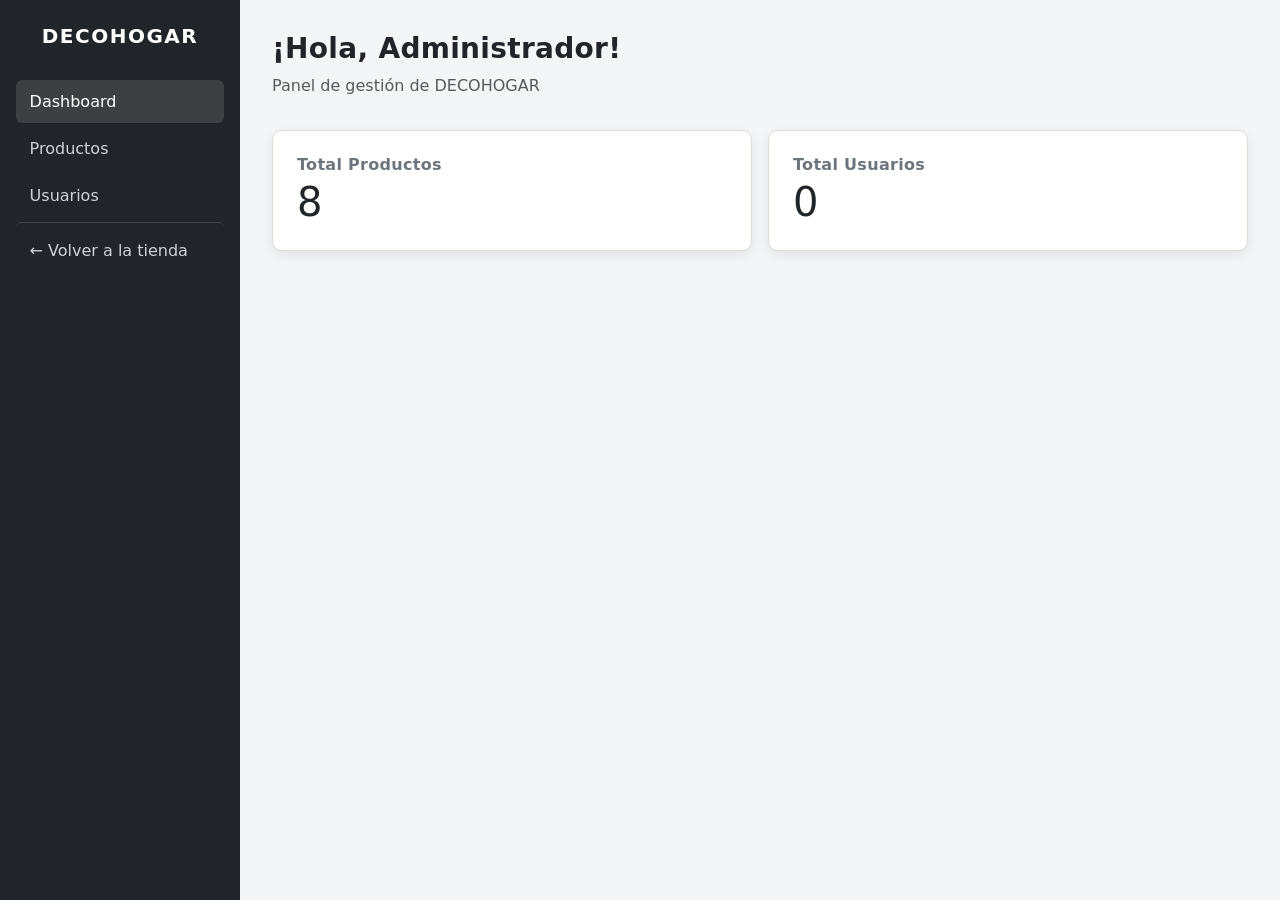
<file: admin.html>
<!doctype html>
<html lang="es">
<head>
    <meta charset="utf-8">
    <meta name="viewport" content="width=device-width,initial-scale=1">
    <title>DECOHOGAR - Panel Administrador</title>
    <link href="https://cdn.jsdelivr.net/npm/bootstrap@5.3.8/dist/css/bootstrap.min.css" rel="stylesheet">
    <link rel="stylesheet" href="assets/stylesheet.css">
</head>
<body>
<div class="admin-layout">
    <aside class="admin-sidebar">
        <h1 class="admin-logo">DECOHOGAR</h1>
        <nav>
            <a href="#" class="admin-link active" data-section="dashboard">Dashboard</a>
            <a href="#" class="admin-link" data-section="productos">Productos</a>
            <a href="#" class="admin-link" data-section="usuarios">Usuarios</a>
            <a href="index.html" class="admin-link admin-link-out">← Volver a la tienda</a>
        </nav>
    </aside>
    <main class="admin-main">
        <section id="sec-dashboard" class="admin-section">
            <h2>¡Hola, Administrador!</h2>
            <p class="text-muted">Panel de gestión de DECOHOGAR</p>

            <div class="row g-3 mt-3">
                <div class="col-md-6">
                    <div class="admin-card">
                        <h3>Total Productos</h3>
                        <p class="display-6 mb-0" id="stat-productos">0</p>
                    </div>
                </div>
                <div class="col-md-6">
                    <div class="admin-card">
                        <h3>Total Usuarios</h3>
                        <p class="display-6 mb-0" id="stat-usuarios">0</p>
                    </div>
                </div>
            </div>
        </section>
        <section id="sec-productos" class="admin-section d-none">
            <div class="d-flex justify-content-between align-items-center mb-3">
                <h2>Productos</h2>
                <button class="btn btn-dark" id="btnNuevoProducto">+ Nuevo producto</button>
            </div>

            <form id="formProducto" class="admin-form d-none mb-4" novalidate>
                <input type="hidden" id="prod-id">
                <div class="row g-3">
                    <div class="col-md-4">
                        <label class="form-label">Código *</label>
                        <input type="text" class="form-control" id="prod-codigo">
                        <div class="error-message" id="err-prod-codigo"></div>
                    </div>
                    <div class="col-md-8">
                        <label class="form-label">Nombre *</label>
                        <input type="text" class="form-control" id="prod-nombre" maxlength="100">
                        <div class="error-message" id="err-prod-nombre"></div>
                    </div>
                    <div class="col-12">
                        <label class="form-label">Descripción</label>
                        <textarea class="form-control" id="prod-descripcion" rows="2" maxlength="500"></textarea>
                        <div class="error-message" id="err-prod-descripcion"></div>
                    </div>
                    <div class="col-md-4">
                        <label class="form-label">Precio *</label>
                        <input type="number" class="form-control" id="prod-precio" min="0" step="0.01">
                        <div class="error-message" id="err-prod-precio"></div>
                    </div>
                    <div class="col-md-4">
                        <label class="form-label">Stock *</label>
                        <input type="number" class="form-control" id="prod-stock" min="0" step="1">
                        <div class="error-message" id="err-prod-stock"></div>
                    </div>
                    <div class="col-md-4">
                        <label class="form-label">Categoría *</label>
                        <select class="form-select" id="prod-categoria">
                            <option value="">Seleccione...</option>
                            <option>Muebles</option>
                            <option>Iluminación</option>
                            <option>Textiles</option>
                            <option>Decoración</option>
                        </select>
                        <div class="error-message" id="err-prod-categoria"></div>
                    </div>
                    <div class="col-12">
                        <label class="form-label">URL de imagen (opcional)</label>
                        <input type="text" class="form-control" id="prod-imagen">
                    </div>
                </div>
                <div class="mt-3 d-flex gap-2">
                    <button type="submit" class="btn btn-dark">Guardar</button>
                    <button type="button" class="btn btn-outline-dark" id="btnCancelarProducto">Cancelar</button>
                </div>
            </form>
            <div class="table-responsive">
                <table class="table table-striped align-middle bg-white">
                    <thead>
                    <tr>
                        <th>Código</th>
                        <th>Nombre</th>
                        <th>Categoría</th>
                        <th>Precio</th>
                        <th>Stock</th>
                        <th class="text-end">Acciones</th>
                    </tr>
                    </thead>
                    <tbody id="tablaProductos"></tbody>
                </table>
            </div>
        </section>
        <section id="sec-usuarios" class="admin-section d-none">
            <div class="d-flex justify-content-between align-items-center mb-3">
                <h2>Usuarios</h2>
                <button class="btn btn-dark" id="btnNuevoUsuario">+ Nuevo usuario</button>
            </div>

            <form id="formUsuario" class="admin-form d-none mb-4" novalidate>
                <input type="hidden" id="user-id">
                <div class="row g-3">
                    <div class="col-md-4">
                        <label class="form-label">RUN * (sin puntos ni guión)</label>
                        <input type="text" class="form-control" id="user-run" maxlength="9">
                        <div class="error-message" id="err-user-run"></div>
                    </div>
                    <div class="col-md-4">
                        <label class="form-label">Nombre *</label>
                        <input type="text" class="form-control" id="user-nombre" maxlength="50">
                        <div class="error-message" id="err-user-nombre"></div>
                    </div>
                    <div class="col-md-4">
                        <label class="form-label">Apellidos *</label>
                        <input type="text" class="form-control" id="user-apellidos" maxlength="100">
                        <div class="error-message" id="err-user-apellidos"></div>
                    </div>
                    <div class="col-md-6">
                        <label class="form-label">Correo *</label>
                        <input type="email" class="form-control" id="user-correo" maxlength="100">
                        <div class="error-message" id="err-user-correo"></div>
                    </div>
                    <div class="col-md-6">
                        <label class="form-label">Tipo de usuario *</label>
                        <select class="form-select" id="user-tipo">
                            <option value="Administrador">Administrador</option>
                            <option value="Vendedor">Vendedor</option>
                            <option value="Cliente" selected>Cliente</option>
                        </select>
                    </div>
                    <div class="col-md-6">
                        <label class="form-label">Región *</label>
                        <select class="form-select" id="user-region">
                            <option value="">Seleccione...</option>
                        </select>
                        <div class="error-message" id="err-user-region"></div>
                    </div>
                    <div class="col-md-6">
                        <label class="form-label">Comuna *</label>
                        <select class="form-select" id="user-comuna">
                            <option value="">Seleccione...</option>
                        </select>
                        <div class="error-message" id="err-user-comuna"></div>
                    </div>
                    <div class="col-12">
                        <label class="form-label">Dirección *</label>
                        <input type="text" class="form-control" id="user-direccion" maxlength="300">
                        <div class="error-message" id="err-user-direccion"></div>
                    </div>
                </div>
                <div class="mt-3 d-flex gap-2">
                    <button type="submit" class="btn btn-dark">Guardar</button>
                    <button type="button" class="btn btn-outline-dark" id="btnCancelarUsuario">Cancelar</button>
                </div>
            </form>
            <div class="table-responsive">
                <table class="table table-striped align-middle bg-white">
                    <thead>
                    <tr>
                        <th>RUN</th>
                        <th>Nombre</th>
                        <th>Correo</th>
                        <th>Tipo</th>
                        <th>Comuna</th>
                        <th class="text-end">Acciones</th>
                    </tr>
                    </thead>
                    <tbody id="tablaUsuarios"></tbody>
                </table>
            </div>
        </section>
    </main>
</div>
<script src="https://cdn.jsdelivr.net/npm/bootstrap@5.3.8/dist/js/bootstrap.bundle.min.js"></script>
<script src="assets/js/app.js"></script>
<script src="assets/js/productos.js"></script>
</body>
</html>
</file>
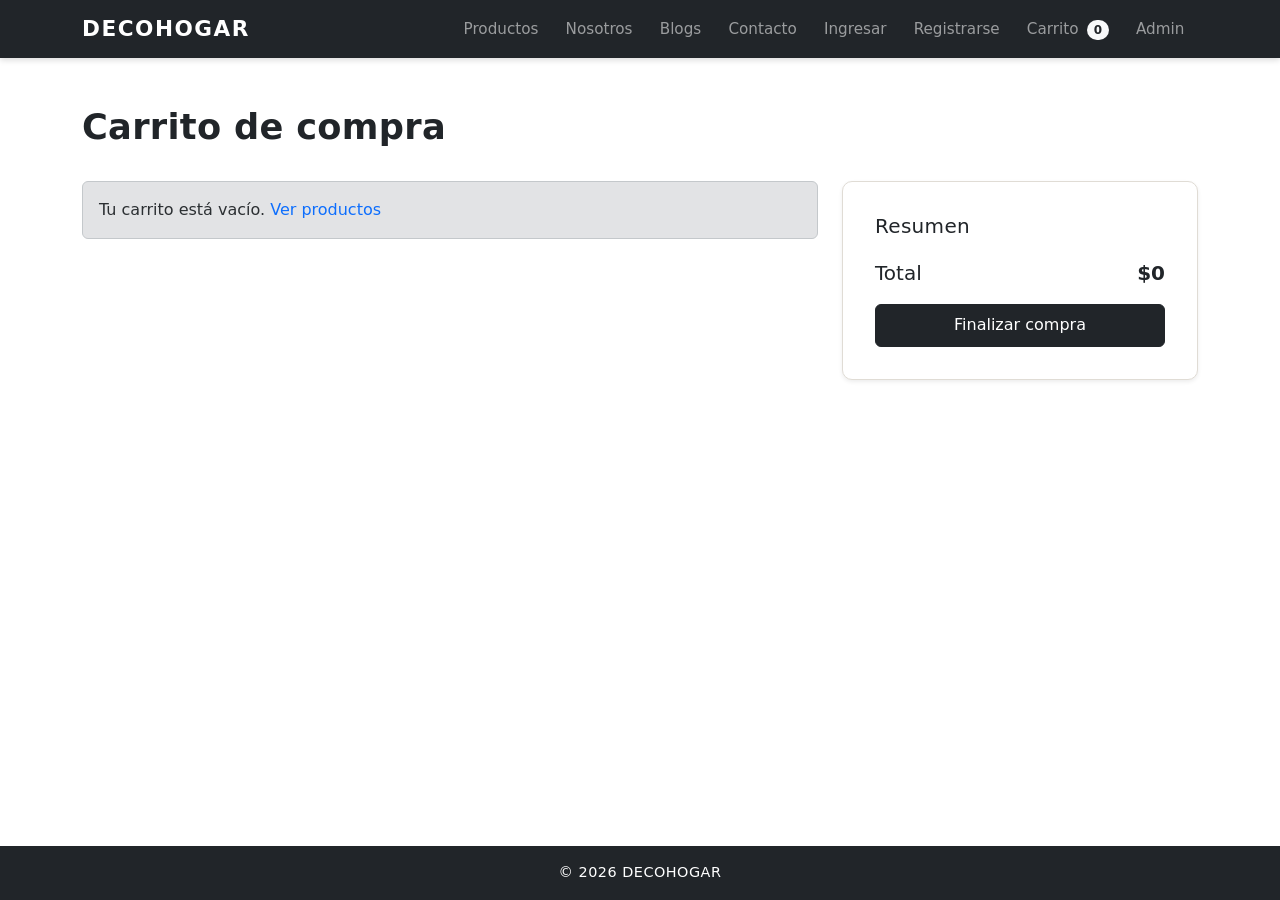
<file: carrito.html>
<!doctype html>
<html lang="es">
<head>
    <meta charset="utf-8">
    <meta name="viewport" content="width=device-width,initial-scale=1">
    <title>DECOHOGAR - Carrito</title>
    <link href="https://cdn.jsdelivr.net/npm/bootstrap@5.3.8/dist/css/bootstrap.min.css" rel="stylesheet">
    <link rel="stylesheet" href="assets/stylesheet.css">
</head>
<body class="d-flex flex-column min-vh-100">
    <header>
        <nav class="navbar navbar-expand-lg navbar-dark bg-dark">
            <div class="container">
                <a class="navbar-brand" href="index.html">DECOHOGAR</a>
                <button class="navbar-toggler" data-bs-toggle="collapse" data-bs-target="#nav">
                    <span class="navbar-toggler-icon"></span>
                </button>
                <div class="collapse navbar-collapse" id="nav">
                    <div class="navbar-nav ms-auto">
                        <a class="nav-link" href="productos.html">Productos</a>
                        <a class="nav-link" href="nosotros.html">Nosotros</a>
                        <a class="nav-link" href="blogs.html">Blogs</a>
                        <a class="nav-link" href="contacto.html">Contacto</a>
                        <a class="nav-link" href="login.html">Ingresar</a>
                        <a class="nav-link" href="registro.html">Registrarse</a>
                        <a class="nav-link" href="carrito.html">Carrito <span class="badge rounded-pill text-bg-light text-dark cart-count">0</span></a>
                        <a class="nav-link" href="admin.html">Admin</a>
                    </div>
                </div>
            </div>
        </nav>
    </header>
    <main class="flex-grow-1"><section class="container py-5">
        <h1>Carrito de compra</h1>
        <div class="row g-4 mt-2">
            <div class="col-lg-8">
                <div id="cartItems"></div>
            </div>
            <div class="col-lg-4">
                <div class="card shadow-sm">
                    <div class="card-body">
                        <h2 class="h5">Resumen</h2>
                        <div class="d-flex justify-content-between fs-5">
                            <span>Total</span><strong id="cartTotal">$0</strong>
                        </div>
                        <button class="btn btn-dark w-100 mt-3" onclick="showToast('Compra simulada: gracias por tu pedido.','success')">Finalizar compra</button>
                    </div>
                </div>
            </div>
        </div>
    </section>
    </main>
    <footer class="bg-dark text-white text-center py-3">
        <p class="mb-0">© 2026 DECOHOGAR</p>
    </footer>
    <div class="toast-container position-fixed bottom-0 end-0 p-3">
        <div id="toast" class="toast" role="alert">
            <div class="d-flex"><div class="toast-body"></div>
                <button class="btn-close btn-close-white me-2 m-auto" data-bs-dismiss="toast"></button>
            </div>
        </div>
    </div>
    <script src="https://cdn.jsdelivr.net/npm/bootstrap@5.3.8/dist/js/bootstrap.bundle.min.js"></script>
    <script src="assets/js/app.js"></script>
    <script src="assets/js/carrito.js"></script>
</body>
</html>
</file>
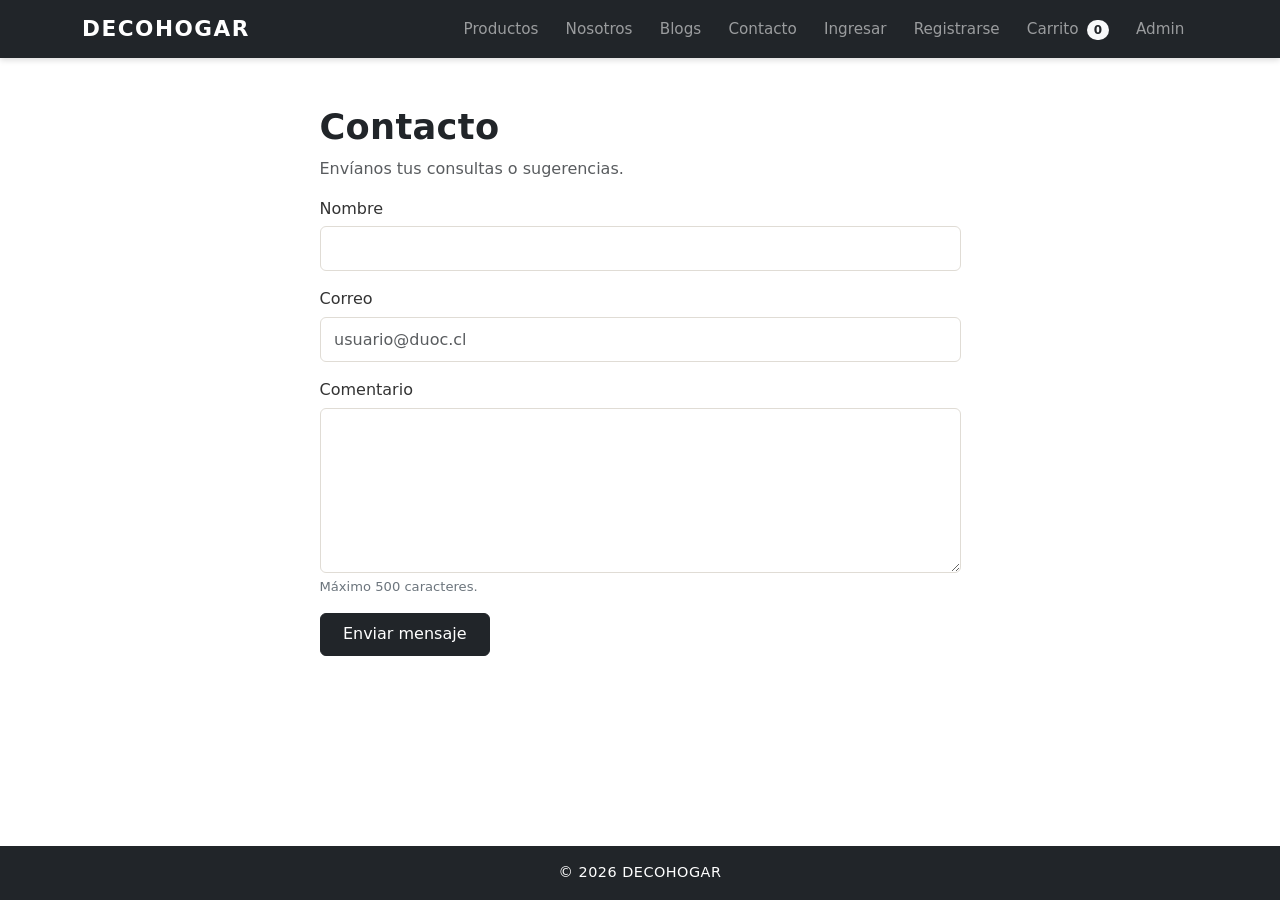
<file: contacto.html>
<!doctype html>
<html lang="es">
<head>
    <meta charset="utf-8">
    <meta name="viewport" content="width=device-width,initial-scale=1">
    <title>DECOHOGAR - Contacto</title>
    <link href="https://cdn.jsdelivr.net/npm/bootstrap@5.3.8/dist/css/bootstrap.min.css" rel="stylesheet">
    <link rel="stylesheet" href="assets/stylesheet.css">
</head>
<body class="d-flex flex-column min-vh-100">
    <header>
        <nav class="navbar navbar-expand-lg navbar-dark bg-dark">
            <div class="container">
                <a class="navbar-brand" href="index.html">DECOHOGAR</a>
                <button class="navbar-toggler" data-bs-toggle="collapse" data-bs-target="#nav">
                    <span class="navbar-toggler-icon"></span>
                </button>
                <div class="collapse navbar-collapse" id="nav">
                    <div class="navbar-nav ms-auto">
                        <a class="nav-link" href="productos.html">Productos</a>
                        <a class="nav-link" href="nosotros.html">Nosotros</a>
                        <a class="nav-link" href="blogs.html">Blogs</a>
                        <a class="nav-link" href="contacto.html">Contacto</a>
                        <a class="nav-link" href="login.html">Ingresar</a>
                        <a class="nav-link" href="registro.html">Registrarse</a>
                        <a class="nav-link" href="carrito.html">Carrito <span class="badge rounded-pill text-bg-light text-dark cart-count">0</span></a>
                        <a class="nav-link" href="admin.html">Admin</a>
                    </div>
                </div>
            </div>
        </nav>
    </header>
    <main class="flex-grow-1">
        <section class="container py-5">
            <div class="row justify-content-center">
                <div class="col-lg-7">
                    <h1>Contacto</h1>
                    <p class="text-muted">Envíanos tus consultas o sugerencias.</p>
                    <form id="contactForm" novalidate>
                        <div class="mb-3">
                            <label class="form-label">Nombre</label>
                            <input id="nombre" class="form-control" maxlength="100" required>
                            <div class="error-message" id="err-contact-nombre"></div>
                            <div class="invalid-feedback"></div>
                        </div>
                        <div class="mb-3">
                            <label class="form-label">Correo</label>
                            <input id="email" class="form-control" maxlength="100" placeholder="usuario@duoc.cl">
                            <div class="error-message" id="err-contact-email"></div>
                            <div class="invalid-feedback">
                            </div>
                        </div>
                        <div class="mb-3">
                            <label class="form-label">Comentario</label>
                            <textarea id="comentario" class="form-control" rows="6" maxlength="500" required></textarea>
                            <div class="error-message" id="err-contact-comentario"></div>
                            <div class="invalid-feedback"></div>
                            <div class="form-text">Máximo 500 caracteres.</div>
                        </div>
                        <button class="btn btn-dark">Enviar mensaje</button>
                    </form>
                </div>
            </div>
        </section>
    </main>
    <footer class="bg-dark text-white text-center py-3">
        <p class="mb-0">© 2026 DECOHOGAR</p>
    </footer>
    <div class="toast-container position-fixed bottom-0 end-0 p-3">
        <div id="toast" class="toast" role="alert">
            <div class="d-flex">
                <div class="toast-body"></div>
                <button class="btn-close btn-close-white me-2 m-auto" data-bs-dismiss="toast"></button>
            </div>
        </div>
    </div>
    <script src="https://cdn.jsdelivr.net/npm/bootstrap@5.3.8/dist/js/bootstrap.bundle.min.js"></script>
    <script src="assets/js/app.js"></script>
    <script src="assets/js/contacto.js"></script>
</body>
</html>
</file>
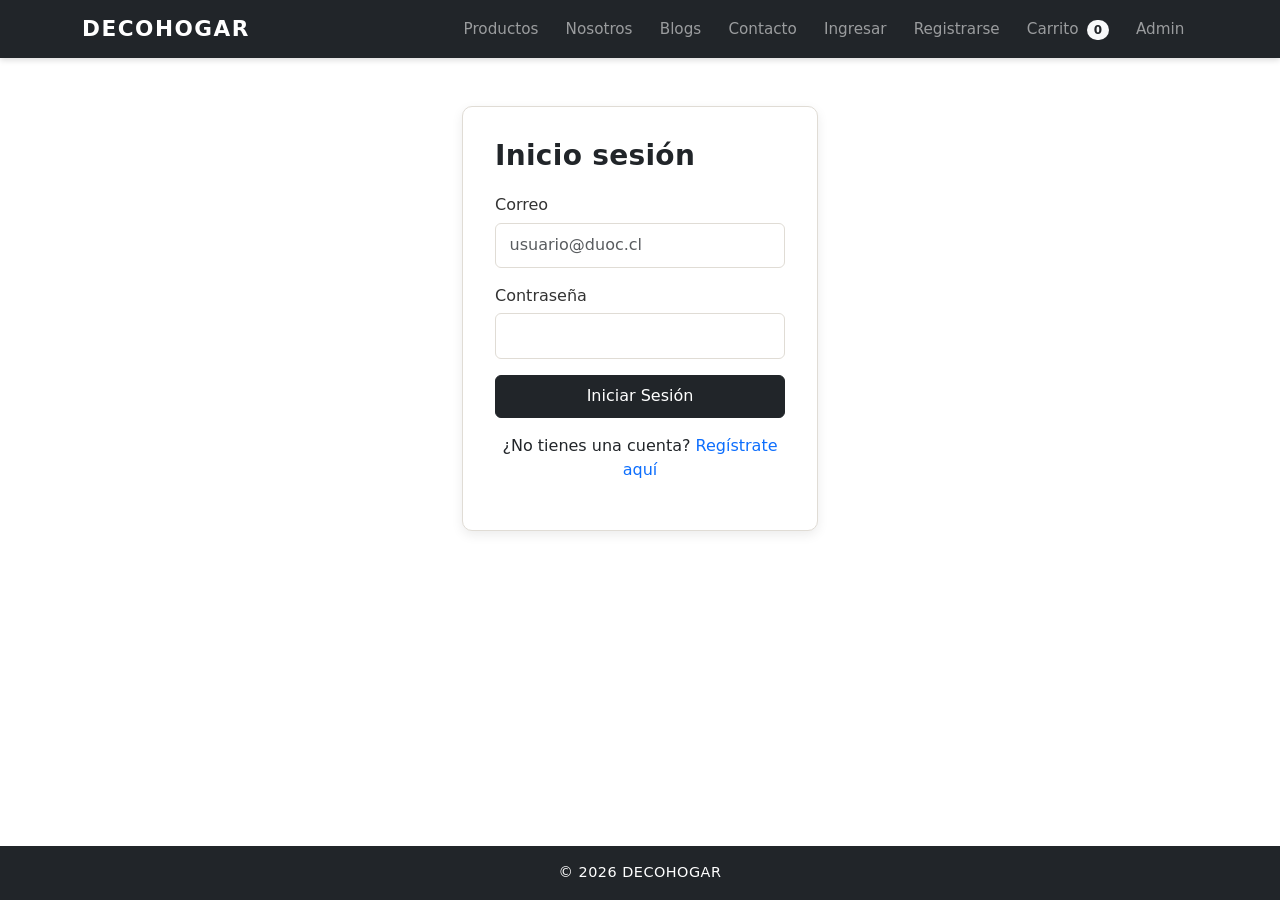
<file: login.html>
<!doctype html>
<html lang="es">
<head>
    <meta charset="utf-8">
    <meta name="viewport" content="width=device-width, initial-scale=1">
    <title>DECOHOGAR - Inicio Sesión</title>
    <link href="https://cdn.jsdelivr.net/npm/bootstrap@5.3.8/dist/css/bootstrap.min.css" rel="stylesheet">
    <link rel="stylesheet" href="assets/stylesheet.css">
</head>
<body class="d-flex flex-column min-vh-100">
    <header>
        <nav class="navbar navbar-expand-lg navbar-dark bg-dark">
            <div class="container">
                <a class="navbar-brand" href="index.html">DECOHOGAR</a>
                <button class="navbar-toggler" data-bs-toggle="collapse" data-bs-target="#nav">
                    <span class="navbar-toggler-icon"></span>
                </button>
                <div class="collapse navbar-collapse" id="nav">
                    <div class="navbar-nav ms-auto">
                        <a class="nav-link" href="productos.html">Productos</a>
                        <a class="nav-link" href="nosotros.html">Nosotros</a>
                        <a class="nav-link" href="blogs.html">Blogs</a>
                        <a class="nav-link" href="contacto.html">Contacto</a>
                        <a class="nav-link" href="login.html">Ingresar</a>
                        <a class="nav-link" href="registro.html">Registrarse</a>
                        <a class="nav-link" href="carrito.html">Carrito <span class="badge rounded-pill text-bg-light text-dark cart-count">0</span></a>
                        <a class="nav-link" href="admin.html">Admin</a>
                    </div>
                </div>
            </div>
        </nav>
    </header>
    <main class="flex-grow-1">
        <section>
            <div class="container mt-5">
                <div class="row justify-content-center">
                    <div class="col-md-6 col-lg-4">
                        <article class="card">
                            <div class="card-body">
                                <h2>Inicio sesión</h2>
                                <form id="loginForm">
                                    <div class="mb-3">
                                        <label for="Correo" class="form-label">Correo</label>
                                        <input type="text" class="form-control" id="Correo" placeholder="usuario@duoc.cl" required>
                                        <div class="error-message" id="err-login-email"></div>
                                    </div>
                                    <div class="mb-3">
                                        <label for="Contrasena" class="form-label">Contraseña</label>
                                        <input type="password" class="form-control" id="Contrasena" required>
                                        <div class="error-message" id="err-login-password"></div>
                                        <div class="d-grid mt-3">
                                            <button type="submit" class="btn btn-dark w-100">Iniciar Sesión</button>
                                        </div>
                                    </div>
                                </form>
                                <p class="text-center">¿No tienes una cuenta?
                                    <a href="registro.html">Regístrate aquí</a>
                                </p>
                            </div>
                        </article>
                    </div>
                </div>
            </div>
        </section>
    </main>
    <footer class="bg-dark text-white text-center py-3">
        <p class = "mb-0">© 2026 DECOHOGAR</p>
    </footer>
    <div class="toast-container position-fixed bottom-0 end-0 p-3">
        <div id="toast" class="toast" role="alert">
            <div class="d-flex">
                <div class="toast-body"></div>
                <button class="btn-close btn-close-white me-2 m-auto" data-bs-dismiss="toast"></button>
            </div>
        </div>
    </div>
    <script src="https://cdn.jsdelivr.net/npm/bootstrap@5.3.8/dist/js/bootstrap.bundle.min.js"></script>
    <script src="assets/js/app.js"></script>
    <script src="assets/js/login.js"></script>
</body>
</html>
</file>
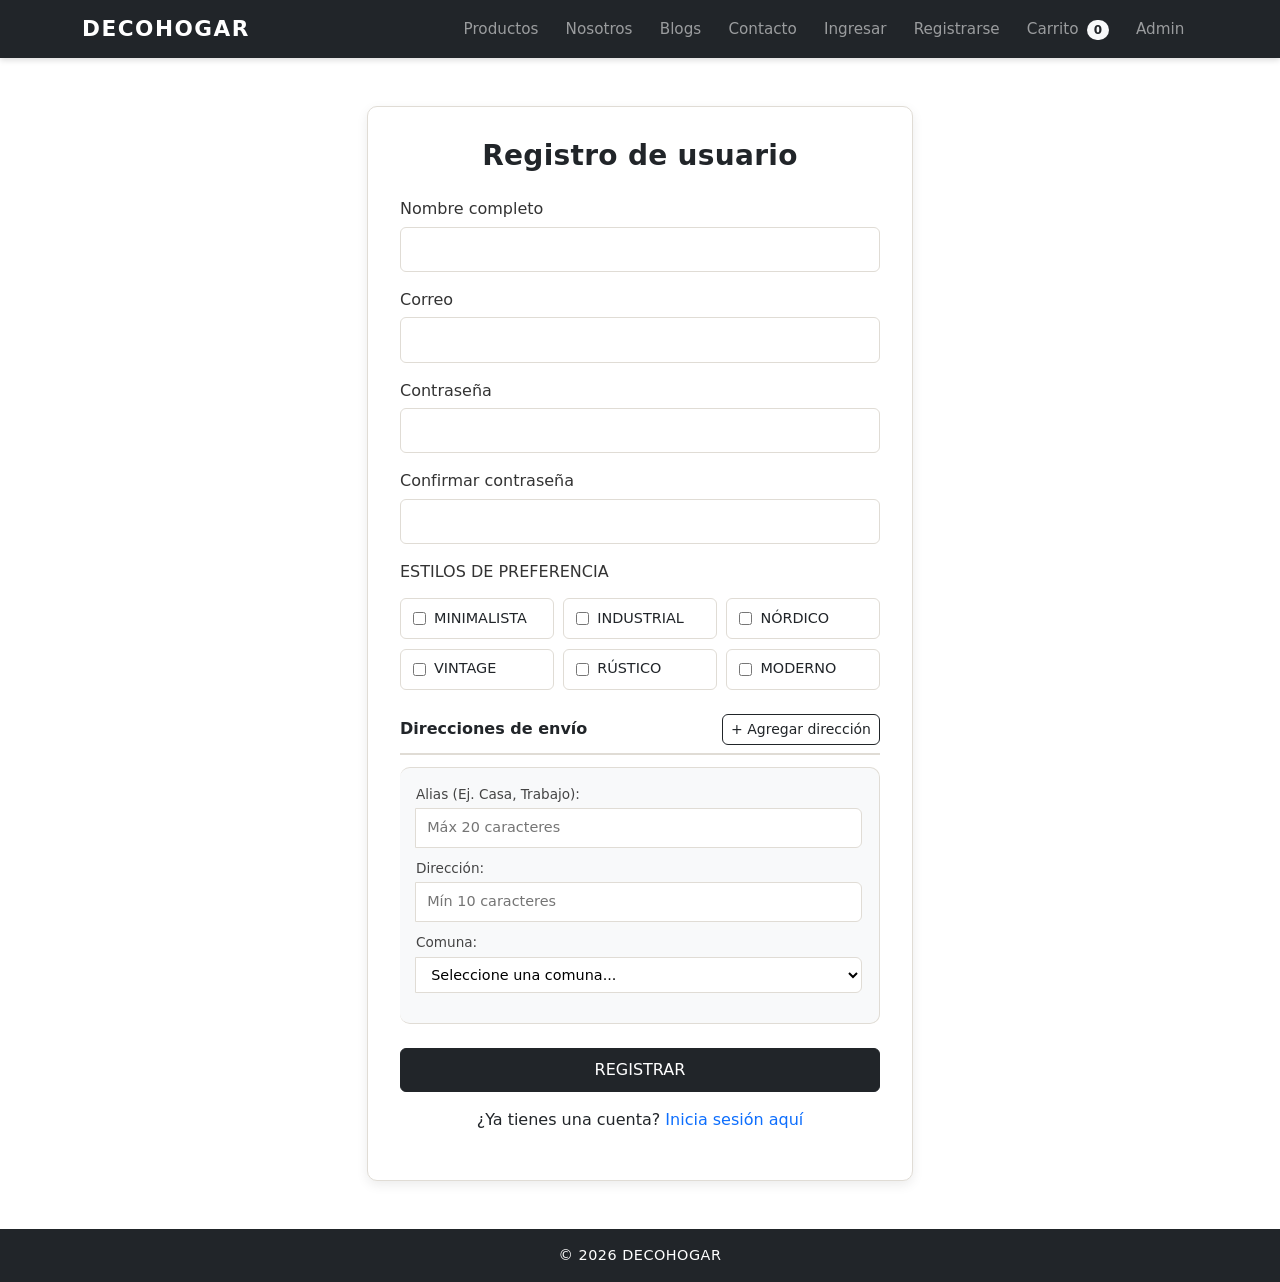
<file: registro.html>
<!doctype html>
<html lang="es">
<head>
    <meta charset="utf-8">
    <meta name="viewport" content="width=device-width, initial-scale=1">
    <title>DECOHOGAR - Registro</title>
    <link href="https://cdn.jsdelivr.net/npm/bootstrap@5.3.8/dist/css/bootstrap.min.css" rel="stylesheet">
    <link rel="stylesheet" href="assets/stylesheet.css">
</head>
<body class="d-flex flex-column min-vh-100">
    <header>
        <nav class="navbar navbar-expand-lg navbar-dark bg-dark">
            <div class="container">
                <a class="navbar-brand" href="index.html">DECOHOGAR</a>
                <button class="navbar-toggler" data-bs-toggle="collapse" data-bs-target="#nav">
                    <span class="navbar-toggler-icon"></span>
                </button>
                <div class="collapse navbar-collapse" id="nav">
                    <div class="navbar-nav ms-auto">
                        <a class="nav-link" href="productos.html">Productos</a>
                        <a class="nav-link" href="nosotros.html">Nosotros</a>
                        <a class="nav-link" href="blogs.html">Blogs</a>
                        <a class="nav-link" href="contacto.html">Contacto</a>
                        <a class="nav-link" href="login.html">Ingresar</a>
                        <a class="nav-link" href="registro.html">Registrarse</a>
                        <a class="nav-link" href="carrito.html">Carrito <span class="badge rounded-pill text-bg-light text-dark cart-count">0</span></a>
                        <a class="nav-link" href="admin.html">Admin</a>
                    </div>
                </div>
            </div>
        </nav>
    </header>
    <main class="flex-grow-1">
        <div class="container mt-5">
            <div class="row justify-content-center">
                <div class="col-md-6">
                    <div class="card">
                        <div class="card-body">
                            <h2 class="text-center mb-4">Registro de usuario</h2>
                            <form id="registroForm">
                                <div class="mb-3">
                                    <label for="nombre" class="form-label">Nombre completo</label>
                                    <input type="text" id="nombre" class="form-control" required>
                                    <div class="error-message" id="err-reg-name"></div>
                                </div>
                                <div class="mb-3">
                                    <label for="correo" class="form-label">Correo</label>
                                    <input type="email" id="correo" class="form-control" required>
                                    <div class="error-message" id="err-reg-email"></div>
                                </div>
                                <div class="mb-3">
                                    <label for="contrasena" class="form-label">Contraseña</label>
                                    <input type="password" id="contrasena" class="form-control" required>
                                    <div class="error-message" id="err-reg-password"></div>
                                </div>
                                <div class="mb-3">
                                    <label for="confirmarContrasena" class="form-label">Confirmar contraseña</label>
                                    <input type="password" id="confirmarContrasena" class="form-control" required>
                                    <div class="error-message" id="err-reg-confirm"></div>
                                </div>
                                <div class="mb-3">
                                    <label class="form-label">ESTILOS DE PREFERENCIA</label>
                                    <div class="generos">
                                        <label>
                                            <input type="checkbox" name="estilo" value="minimalista"> MINIMALISTA
                                        </label>
                                        <label>
                                            <input type="checkbox" name="estilo" value="industrial">INDUSTRIAL
                                        </label>
                                        <label>
                                            <input type="checkbox" name="estilo" value="nordico">NÓRDICO
                                        </label>
                                        <label>
                                            <input type="checkbox" name="estilo" value="vintage">VINTAGE
                                        </label>
                                        <label>
                                            <input type="checkbox" name="estilo" value="rustico">RÚSTICO
                                        </label>
                                        <label>
                                            <input type="checkbox" name="estilo" value="moderno">MODERNO
                                        </label>
                                    </div>
                                </div>
                                <div class="direcciones-header">
                                    <p>Direcciones de envío</p>
                                    <button type="button" id="btnAgregarDireccion" class="btn btn-outline-dark btn-sm">
                                        + Agregar dirección
                                    </button>
                                </div>
                                <div id="direcciones"></div>
                                <div class="d-grid">
                                    <button type="submit"
                                            class="btn btn-dark"
                                            id="btnRegistro">
                                        REGISTRAR
                                    </button>
                                </div>
                                <div class="error-message" id="err-reg-styles"></div>
                            </form>
                            <p class="text-center mt-3">¿Ya tienes una cuenta?
                                <a href="login.html">Inicia sesión aquí</a>
                            </p>
                        </div>
                    </div>
                </div>
            </div>
        </div>
    </main>
    <footer class="bg-dark text-white text-center py-3">
        <p class="mb-0">© 2026 DECOHOGAR</p>
    </footer>
    <div class="toast-container position-fixed bottom-0 end-0 p-3">
        <div id="toast" class="toast" role="alert">
            <div class="d-flex">
                <div class="toast-body"></div>
                <button class="btn-close btn-close-white me-2 m-auto" data-bs-dismiss="toast"></button>
            </div>
        </div>
    </div>
    <script src="https://cdn.jsdelivr.net/npm/bootstrap@5.3.8/dist/js/bootstrap.bundle.min.js"></script>
    <script src="assets/js/app.js"></script>
    <script src="assets/js/registro.js"></script>
</body>
</html>
</file>
<file: assets/stylesheet.css>
:root {
    --deco-dark:    #212529;
    --deco-gray:    #6c757d;
    --deco-light:   #f8f5f0;
    --deco-accent:  #0d6efd;
    --deco-accent-hover: #0a58ca;
    --deco-border:  #e0dcd5;
    --deco-radius:  10px;
    --deco-shadow:  0 4px 12px rgba(0, 0, 0, .08);
    --deco-transition: all .25s ease-in-out;
}

/* ---------- BASE ---------- */
html {
    height: 100%;
    overflow-x: hidden;
}

body.deco-layout {
    background-color: var(--deco-light);
    font-family: 'Segoe UI', Tahoma, Geneva, Verdana, sans-serif;
    color: var(--deco-dark);
    margin: 0;
    min-height: 100%;
    display: grid;
    grid-template-rows: auto 1fr auto;
    overflow-x: hidden;
}

main {
    padding-bottom: 3rem;
    min-height: 0;
    overflow-x: hidden;
}

img, video, iframe {
    max-width: 100%;
    height: auto;
}

h1, h2, h3 { font-weight: 600; letter-spacing: .3px; }
h1 { font-size: 2.2rem; }
h2 { font-size: 1.75rem; }

a {
    color: var(--deco-accent);
    text-decoration: none;
    transition: var(--deco-transition);
}
a:hover {
    color: var(--deco-accent-hover);
    text-decoration: underline;
}

/* ---------- NAVBAR ---------- */
.navbar { box-shadow: 0 2px 6px rgba(0,0,0,.15); }
.navbar-brand {
    font-weight: 700;
    letter-spacing: 1.5px;
    font-size: 1.35rem;
}
.navbar-nav .nav-link {
    padding: .5rem .85rem !important;
    font-size: .95rem;
    border-radius: 6px;
    transition: var(--deco-transition);
}
.navbar-nav .nav-link:hover {
    background-color: rgba(255,255,255,.12);
    text-decoration: none;
}
.cart-count {
    font-size: .75rem;
    padding: .35em .55em;
    margin-left: .25rem;
}

/* ---------- BOTONES ---------- */
.btn-dark {
    background-color: var(--deco-dark);
    border-color: var(--deco-dark);
    border-radius: 6px;
    padding: .55rem 1.4rem;
    font-weight: 500;
    transition: var(--deco-transition);
}
.btn-dark:hover {
    background-color: #343a40;
    border-color: #343a40;
    transform: translateY(-1px);
    box-shadow: var(--deco-shadow);
}
.btn-outline-dark { border-radius: 6px; transition: var(--deco-transition); }
.btn-outline-dark:hover { background-color: var(--deco-dark); color: #fff; }

/* ---------- TARJETAS ---------- */
.card {
    border: 1px solid var(--deco-border);
    border-radius: var(--deco-radius);
    box-shadow: var(--deco-shadow);
    background-color: #fff;
    transition: var(--deco-transition);
}
.card:hover {
    transform: translateY(-3px);
    box-shadow: 0 8px 20px rgba(0,0,0,.12);
}
.card-body { padding: 2rem; }
.card h2 { margin-bottom: 1.25rem; color: var(--deco-dark); }

/* ---------- FORMULARIOS ---------- */
.form-label { font-weight: 500; color: #333; margin-bottom: .35rem; }
.form-control {
    border: 1px solid var(--deco-border);
    border-radius: 6px;
    padding: .6rem .85rem;
    transition: var(--deco-transition);
}
.form-control:focus {
    border-color: var(--deco-accent);
    box-shadow: 0 0 0 .2rem rgba(13, 110, 253, .18);
}
.form-text { font-size: .82rem; color: var(--deco-gray); }

/* ---------- ERRORES ---------- */
.error-message,
.invalid-feedback {
    color: #dc3545;
    font-size: .85rem;
    display: block;
    margin-top: .25rem;
}
.form-control.is-invalid { border-color: #dc3545; }
.form-control.is-valid   { border-color: #198754; }

/* ---------- CHECKLIST ESTILOS ---------- */
.generos {
    display: grid;
    grid-template-columns: repeat(auto-fill, minmax(150px, 1fr));
    gap: .6rem;
    margin-top: .5rem;
}
.generos label {
    display: flex;
    align-items: center;
    gap: .5rem;
    padding: .55rem .75rem;
    border: 1px solid var(--deco-border);
    border-radius: 6px;
    cursor: pointer;
    font-size: .9rem;
    background-color: #fff;
    transition: var(--deco-transition);
}
.generos label:hover {
    border-color: var(--deco-dark);
    background-color: #f8f9fa;
}
.generos input[type="checkbox"] {
    accent-color: var(--deco-dark);
    cursor: pointer;
}
.generos label:has(input:checked) {
    border-color: var(--deco-dark);
    background-color: #e9ecef;
    font-weight: 600;
}

/* ---------- DIRECCIONES ---------- */
.direcciones-header {
    display: flex;
    justify-content: space-between;
    align-items: center;
    margin: 1.5rem 0 .75rem;
    padding-bottom: .5rem;
    border-bottom: 2px solid var(--deco-border);
}
.direcciones-header p { margin: 0; font-weight: 600; font-size: 1rem; }

#direcciones, #address-container {
    display: flex;
    flex-direction: column;
    gap: 1rem;
    margin-bottom: 1.5rem;
}

.address-item {
    background-color: #f8f9fa;
    border: 1px solid var(--deco-border);
    border-left: none; /* Se quitó el borde negro izquierdo */
    border-radius: var(--deco-radius);
    padding: 1rem;
    display: flex;
    flex-direction: column;
    gap: .65rem;
}

.address-item .input-group { display: flex; flex-direction: column; }
.address-item label { font-size: .85rem; font-weight: 500; color: #444; margin-bottom: .25rem; }
.address-item input,
.address-item select {
    padding: .5rem .7rem;
    border: 1px solid var(--deco-border);
    border-radius: 6px;
    width: 100%;
    font-size: .9rem;
    background-color: #fff;
}
.address-item input:focus,
.address-item select:focus {
    outline: none;
    border-color: var(--deco-accent);
    box-shadow: 0 0 0 .15rem rgba(13, 110, 253, .2);
}
.address-item .btn-danger {
    align-self: flex-end;
    background-color: #dc3545;
    color: #fff;
    border: none;
    padding: .35rem .9rem;
    border-radius: 6px;
    font-size: .8rem;
    cursor: pointer;
}
.addr-error { color: #dc3545; font-size: .82rem; }

/* ---------- PRODUCTOS ---------- */
#listaProductos .card { margin-bottom: 1.5rem; }
#listaProductos img {
    border-top-left-radius: var(--deco-radius);
    border-top-right-radius: var(--deco-radius);
    object-fit: cover;
    height: 220px;
}

/* ---------- FOOTER ---------- */
footer {
    font-size: .9rem;
    letter-spacing: .5px;
}

/* ---------- TOAST ---------- */
.toast {
    background-color: var(--deco-dark);
    color: #fff;
    border-radius: var(--deco-radius);
    box-shadow: var(--deco-shadow);
}

/* ---------- RESPONSIVE ---------- */
@media (max-width: 991.98px) {
    .navbar-nav { margin-top: .75rem; }
    .navbar-nav .nav-link { padding: .5rem .25rem !important; }
    .card-body { padding: 1.5rem; }
    h1 { font-size: 1.8rem; }
}
@media (max-width: 575.98px) {
    .card-body { padding: 1.25rem; }
    .generos { grid-template-columns: 1fr; }
    .direcciones-header { flex-direction: column; align-items: flex-start; gap: .5rem; }
}

/* ---------- HERO SECTION ---------- */
.hero-section {
    position: relative;
    min-height: 75vh;
    background-image: url('img/decohogar.jpg');
    background-size: cover;
    background-position: right center;
    background-repeat: no-repeat;
}

.hero-section::before {
    content: '';
    position: absolute;
    top: 0;
    left: 0;
    width: 100%;
    height: 100%;
    background: linear-gradient(to right, rgba(255, 255, 255, 0.95) 0%, rgba(255, 255, 255, 0.7) 40%, rgba(255, 255, 255, 0) 80%);
    z-index: 1;
}

.hero-content {
    position: relative;
    z-index: 2;
    padding: 2rem 0;
}

@media (max-width: 991.98px) {
    .hero-section {
        min-height: 60vh;
        background-position: center;
    }
    .hero-section::before {
        background: linear-gradient(to bottom, rgba(255, 255, 255, 0.9) 0%, rgba(255, 255, 255, 0.7) 100%);
    }
}

/* ================= ADMIN ================= */
.admin-layout {
    display: flex;
    min-height: 100vh;
    background-color: #f4f5f7;
}

/* --- Sidebar --- */
.admin-sidebar {
    width: 240px;
    background-color: var(--deco-dark);
    color: #fff;
    padding: 1.5rem 1rem;
    display: flex;
    flex-direction: column;
}

.admin-logo {
    font-size: 1.25rem;
    font-weight: 700;
    letter-spacing: 1.5px;
    margin-bottom: 2rem;
    text-align: center;
    color: #fff;
}

.admin-link {
    display: block;
    padding: .6rem .85rem;
    color: #cfd2d6;
    border-radius: 6px;
    text-decoration: none;
    margin-bottom: .25rem;
    transition: var(--deco-transition);
}

.admin-link:hover,
.admin-link.active {
    background-color: rgba(255, 255, 255, .12);
    color: #fff;
    text-decoration: none;
}

.admin-link-out {
    margin-top: auto;
    border-top: 1px solid rgba(255, 255, 255, .15);
    padding-top: 1rem;
}

/* --- Área principal --- */
.admin-main {
    flex: 1;
    padding: 2rem;
    min-width: 0;
}

.admin-section h2 {
    margin-bottom: .5rem;
}

/* --- Tarjetas del dashboard --- */
.admin-card {
    background: #fff;
    border: 1px solid var(--deco-border);
    border-radius: var(--deco-radius);
    padding: 1.5rem;
    box-shadow: var(--deco-shadow);
}
.admin-card h3 {
    font-size: 1rem;
    color: var(--deco-gray);
    margin-bottom: .25rem;
}

/* --- Formularios del admin --- */
.admin-form {
    background: #fff;
    border: 1px solid var(--deco-border);
    border-radius: var(--deco-radius);
    padding: 1.5rem;
    box-shadow: var(--deco-shadow);
}

/* --- Tablas --- */
.admin-main .table {
    background-color: #fff;
    border-radius: var(--deco-radius);
    overflow: hidden;
}

/* --- Responsive --- */
@media (max-width: 767.98px) {
    .admin-layout { flex-direction: column; }
    .admin-sidebar { width: 100%; }
    .admin-main { padding: 1rem; }
    .admin-link-out { margin-top: 1rem; }
}
</file>
